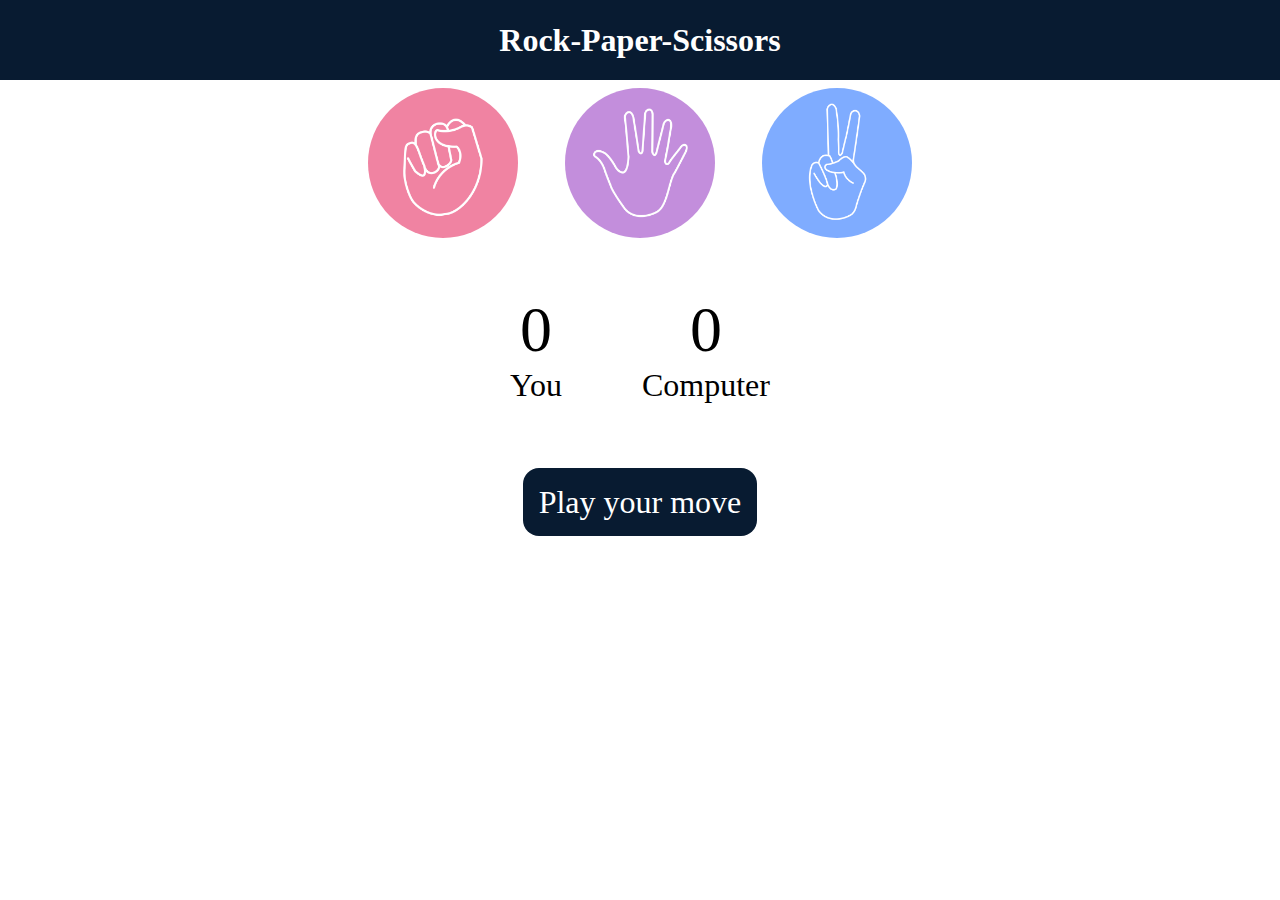
<file: index.html>
<!DOCTYPE html>
<html lang="en">
<head>
    <meta charset="UTF-8">
    <meta name="viewport" content="width=device-width, initial-scale=1.0">
    <title>Rock-Paper-Scissor Game</title>
    <link rel="stylesheet" href="style.css">
</head>
<body>
    <h1>Rock-Paper-Scissors</h1>
    <div class="choices">
        <div class="choice" id="rock">
            <img src="images/rock.png">
        </div>
        <div class="choice" id="paper">
            <img src="images/paper.png">
        </div>
        <div class="choice" id="scissors">
            <img src="images/scissors.png">
        </div>
    </div>
    <div class="score-board">
        <div class="score">
            <p id="user-score">0</p>
            <p>You</p>
        </div>
        <div class="score">
            <p id="comp-score">0</p>
            <p>Computer</p>
        </div>
    </div>
    <div class="msg-container">
        <p id="msg">Play your move</p>
    </div>
    <script src="script.js"></script>
</body>
</html>
</file>
<file: style.css>
*{
    margin: 0;
    padding: 0;
    text-align: center;
}

h1{
   background-color: #081b31;
   color: #fff;
   height: 5rem;
   line-height: 5rem;
}

.choice{
    height: 165px;
    width: 165px;
    border-radius: 50%;
    display: flex;
    justify-content: center;
    align-items: center;
}

.choice:hover{
    cursor: pointer;
    background-color: #081b31;
}

img{
   height: 150px;
   width: 150px;
   object-fit: cover; 
   border-radius: 50%;
}

.choices{
    display: flex;
    justify-content: center;
    align-items: center;
    gap: 2rem;                       /* gap: 3rem;   */
    /* margin-top: 5rem; */
    flex-wrap: nowrap; /* ensure horizontal */
    overflow-x: auto;  /* allow horizontal scroll on tiny screens */
}

.score-board{
    display: flex;
    justify-content: center;
    align-items: center;
    font-size: 2rem;
    margin-top: 3rem;
    gap: 5rem;
}

#user-score,#comp-score{
    font-size: 4rem;
}

.msg-container{
   margin-top: 5rem; 
}
#msg{
    margin-top: 5rem;
    background-color: #081b31;
    color: #fff;
    font-size: 2rem;
    display: inline;
    padding: 1rem;
    border-radius: 1rem;
}

@media (max-width: 600px) {
    .choices {
        gap: 1rem;   
    }

    .choice {
        height: 100px;
        width: 100px;
    }

    img {
        /* height: 90px;
        width: 90px; */
        width: 80px;
        height: auto;
    }

    #msg {
        font-size: 1.2rem;
    }

    #user-score, #comp-score {
        font-size: 2rem;
    }
}
</file>
